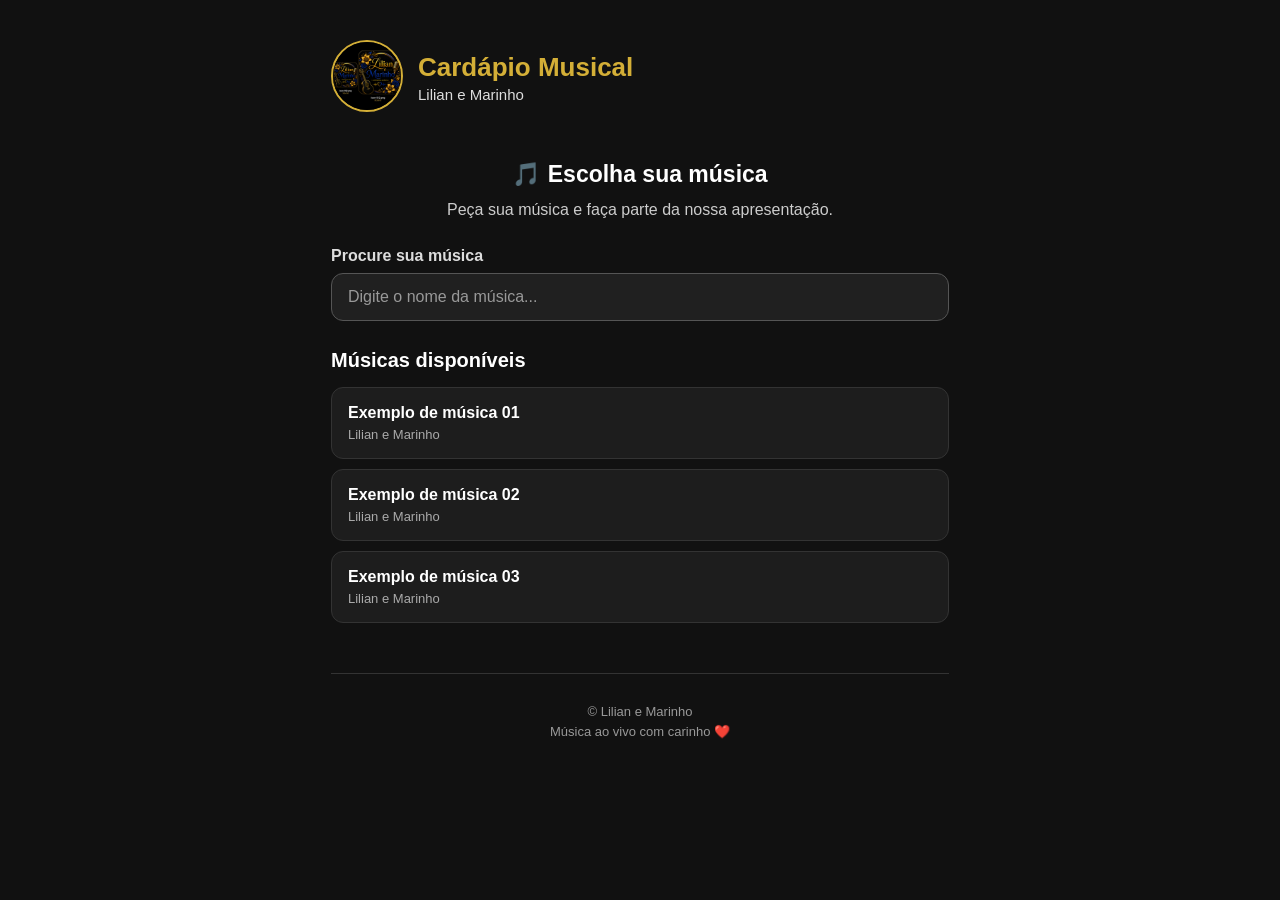
<file: v1/index.html>
<!DOCTYPE html>
<html lang="pt-BR">
<head>
    <meta charset="UTF-8">

    <meta
        name="viewport"
        content="width=device-width, initial-scale=1.0"
    >

    <meta
        name="theme-color"
        content="#111111"
    >

    <meta
        name="description"
        content="Cardápio Musical - Lilian e Marinho"
    >

    <title>Cardápio Musical | Lilian e Marinho</title>

    <link rel="manifest" href="./manifest.json">
    <link rel="stylesheet" href="./style.css">
</head>

<body>

    <!-- =====================================================
         CARDÁPIO MUSICAL
         LILIAN E MARINHO
         V1 - CONSTRUÍDO DO ZERO
         ===================================================== -->

    <main id="app">

        <!-- CABEÇALHO -->
        <header id="cabecalho">

            <div id="logo-area">
                <img
                    id="logo-artistas"
                    src="../icons/icon-192.png"
                    alt="Lilian e Marinho"
                >
            </div>

            <div id="titulo-area">
                <h1>Cardápio Musical</h1>
                <p>Lilian e Marinho</p>
            </div>

        </header>


        <!-- MENSAGEM DE BOAS-VINDAS -->
        <section id="boas-vindas">

            <h2>🎵 Escolha sua música</h2>

            <p>
                Peça sua música e faça parte da nossa apresentação.
            </p>

        </section>


        <!-- BUSCA -->
        <section id="busca-area">

            <label for="campo-busca">
                Procure sua música
            </label>

            <input
                id="campo-busca"
                type="search"
                placeholder="Digite o nome da música..."
                autocomplete="off"
            >

        </section>


        <!-- LISTA DE MÚSICAS -->
        <section id="musicas-area">

            <h2>Músicas disponíveis</h2>

            <div id="lista-musicas">

                <!--
                    As músicas serão carregadas
                    automaticamente pelo banco de dados.
                -->

                <div id="carregando-musicas">
                    Carregando músicas...
                </div>

            </div>

        </section>


        <!-- =================================================
             ÁREA DE MENSAGENS / MODAIS

             Será utilizada posteriormente para:

             1. Gostou da apresentação?
             2. Sim, quero contribuir
             3. Quero adquirir um produto
             4. Agora não
             5. PIX / QR Code
             6. Produtos
             7. Reserva
             8. Mensagens de confirmação
             ================================================= -->

        <div
            id="modal-container"
            class="modal-container oculto"
        ></div>


        <!-- RODAPÉ -->
        <footer id="rodape">

            <p>
                © Lilian e Marinho
            </p>

            <p>
                Música ao vivo com carinho ❤️
            </p>

        </footer>

    </main>


    <!-- JAVASCRIPT PRINCIPAL -->
    <script src="./app.js"></script>

</body>
</html>
</file>
<file: v1/style.css>
/* =========================================================
   CARDÁPIO MUSICAL — LILIAN E MARINHO
   V1 — ESTILO INICIAL
   ========================================================= */

* {
    box-sizing: border-box;
    margin: 0;
    padding: 0;
}

html {
    scroll-behavior: smooth;
}

body {
    min-height: 100vh;
    font-family: Arial, Helvetica, sans-serif;
    background: #111;
    color: #fff;
}

button,
input {
    font: inherit;
}

button {
    cursor: pointer;
}

#app {
    width: 100%;
    max-width: 650px;
    min-height: 100vh;
    margin: 0 auto;
    padding: 20px 16px 30px;
}

/* =========================================================
   CABEÇALHO
   ========================================================= */

#cabecalho {
    display: flex;
    align-items: center;
    gap: 15px;
    padding: 20px 0 25px;
}

#logo-area {
    flex-shrink: 0;
}

#logo-artistas {
    width: 72px;
    height: 72px;
    border-radius: 50%;
    object-fit: cover;
    border: 2px solid #d4af37;
}

#titulo-area h1 {
    font-size: 26px;
    line-height: 1.1;
    color: #d4af37;
}

#titulo-area p {
    margin-top: 5px;
    font-size: 15px;
    color: #ddd;
}

/* =========================================================
   BOAS-VINDAS
   ========================================================= */

#boas-vindas {
    text-align: center;
    padding: 20px 10px 25px;
}

#boas-vindas h2 {
    font-size: 23px;
    margin-bottom: 10px;
}

#boas-vindas p {
    color: #ccc;
    line-height: 1.5;
}

/* =========================================================
   BUSCA
   ========================================================= */

#busca-area {
    margin-bottom: 28px;
}

#busca-area label {
    display: block;
    margin-bottom: 8px;
    font-weight: bold;
    color: #ddd;
}

#campo-busca {
    width: 100%;
    padding: 14px 16px;
    border: 1px solid #555;
    border-radius: 12px;
    outline: none;
    background: #202020;
    color: #fff;
}

#campo-busca::placeholder {
    color: #999;
}

#campo-busca:focus {
    border-color: #d4af37;
}

/* =========================================================
   LISTA DE MÚSICAS
   ========================================================= */

#musicas-area h2 {
    margin-bottom: 15px;
    font-size: 20px;
}

#lista-musicas {
    display: flex;
    flex-direction: column;
    gap: 10px;
}

#carregando-musicas {
    padding: 20px;
    text-align: center;
    border-radius: 12px;
    background: #1d1d1d;
    color: #bbb;
}

/* =========================================================
   MODAIS
   ========================================================= */

.modal-container {
    position: fixed;
    inset: 0;
    z-index: 9999;
    display: flex;
    align-items: center;
    justify-content: center;
    padding: 20px;
    background: rgba(0, 0, 0, 0.82);
}

.modal-container.oculto {
    display: none;
}

/* =========================================================
   RODAPÉ
   ========================================================= */

#rodape {
    margin-top: 50px;
    padding: 25px 10px;
    text-align: center;
    border-top: 1px solid #333;
}

#rodape p {
    margin: 5px 0;
    color: #999;
    font-size: 13px;
}

/* =========================================================
   CELULAR
   ========================================================= */

@media (max-width: 480px) {

    #app {
        padding: 15px 12px 25px;
    }

    #cabecalho {
        padding-top: 15px;
    }

    #logo-artistas {
        width: 62px;
        height: 62px;
    }

    #titulo-area h1 {
        font-size: 22px;
    }

    #boas-vindas h2 {
        font-size: 21px;
    }
}

/* =========================================================
   BOTÕES DAS MÚSICAS
   ========================================================= */

.musica-item {
    width: 100%;
    display: flex;
    flex-direction: column;
    align-items: flex-start;
    gap: 5px;

    padding: 16px;

    border: 1px solid #333;
    border-radius: 12px;

    background: #1d1d1d;
    color: #fff;

    text-align: left;

    transition:
        transform 0.15s ease,
        border-color 0.15s ease,
        background 0.15s ease;
}

.musica-item:hover {
    transform: translateY(-2px);
    border-color: #d4af37;
    background: #242424;
}

.musica-item:active {
    transform: scale(0.98);
}

.musica-item strong {
    font-size: 16px;
    color: #fff;
}

.musica-item span {
    font-size: 13px;
    color: #aaa;
}
</file>
